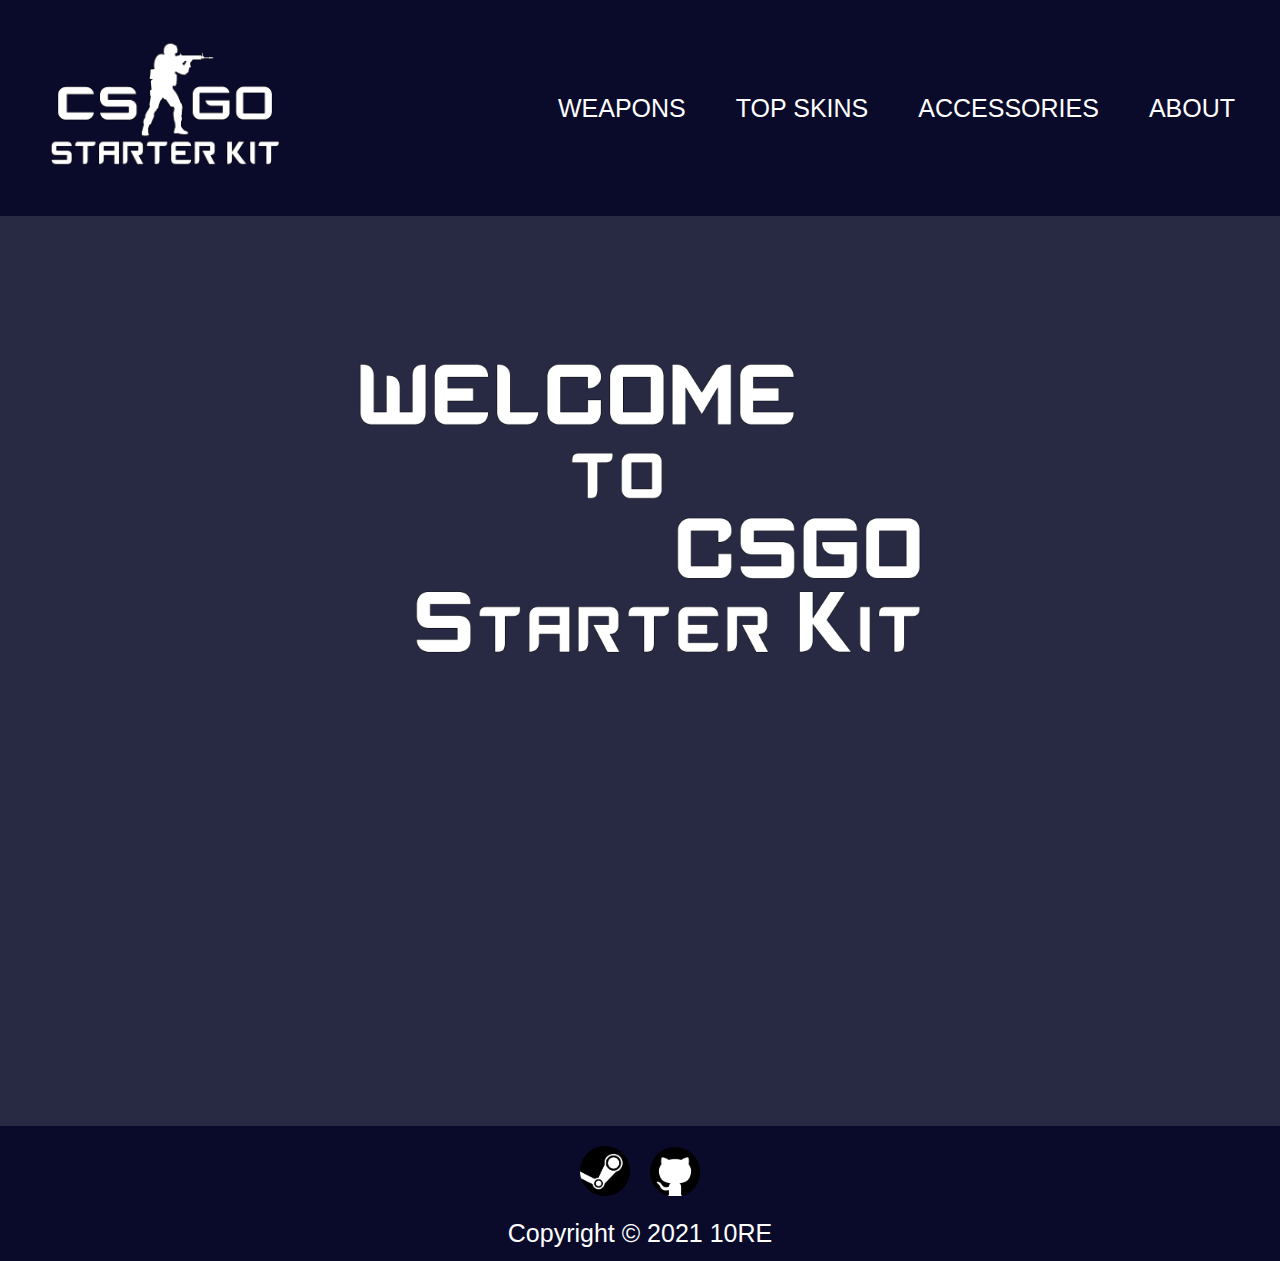
<file: index.html>
<html lang="en">
    <head>
        <!-- Global site tag (gtag.js) - Google Analytics -->
        <script async src="https://www.googletagmanager.com/gtag/js?id=G-7NR152J7PG"></script>
        <script>
            window.dataLayer = window.dataLayer || [];
            function gtag(){dataLayer.push(arguments);}
            gtag('js', new Date());
            gtag('config', 'G-7NR152J7PG');
        </script> 

        <meta charset="utf-8">
        <meta name="viewport" content="width=device-width, initial-scale=1">
        <link rel="stylesheet" href="css/html5reset.css">
        <link rel="stylesheet" href="css/style.css">
        <link rel="shortcut icon" href="./imgs/logo_icon.png">
        <title> CSGO Starter Kit </title>
    </head>
    <body id="index">
        <div class="skip"><a href="#index_main">Skip to Main Content</a></div>
        <header>
            <nav>
                <a href="./index.html" id="logo"><img src="./imgs/logo_large.png" alt="csgo starter kit"/></a>
                <ul>
                    <li> <a href="./pages/weapons.html"> WEAPONS </a> </li>
                    <li> <a href="./pages/skins.html"> TOP SKINS </a> </li>
                    <li> <a href="./pages/accessories.html"> ACCESSORIES </a> </li>
                    <li> <a href="./pages/about.html"> ABOUT </a> </li>
                </ul>
            </nav>
        </header>
        <main id="index_main">
            <img src="./imgs/welcome_logo.png" alt="welcome to csgo starter kit!" id="welcome_logo"/>
        </main>
        <footer>
            <div>
                <a href="https://steamcommunity.com/profiles/76561198110086407/">
                    <img src="./imgs/steam_logo.png" alt="Author's Steam profiles"/>
                </a>
                <a href="http://www.github.com/10RE">
                    <img src="./imgs/github_logo.png" alt="Author's github page"/>
                </a>
            </div>
            <div id="bottom_line">
                <p id="copyright"> Copyright &copy; 2021 10RE </p>
            </div>
        </footer>
    </body>
</html>
</file>
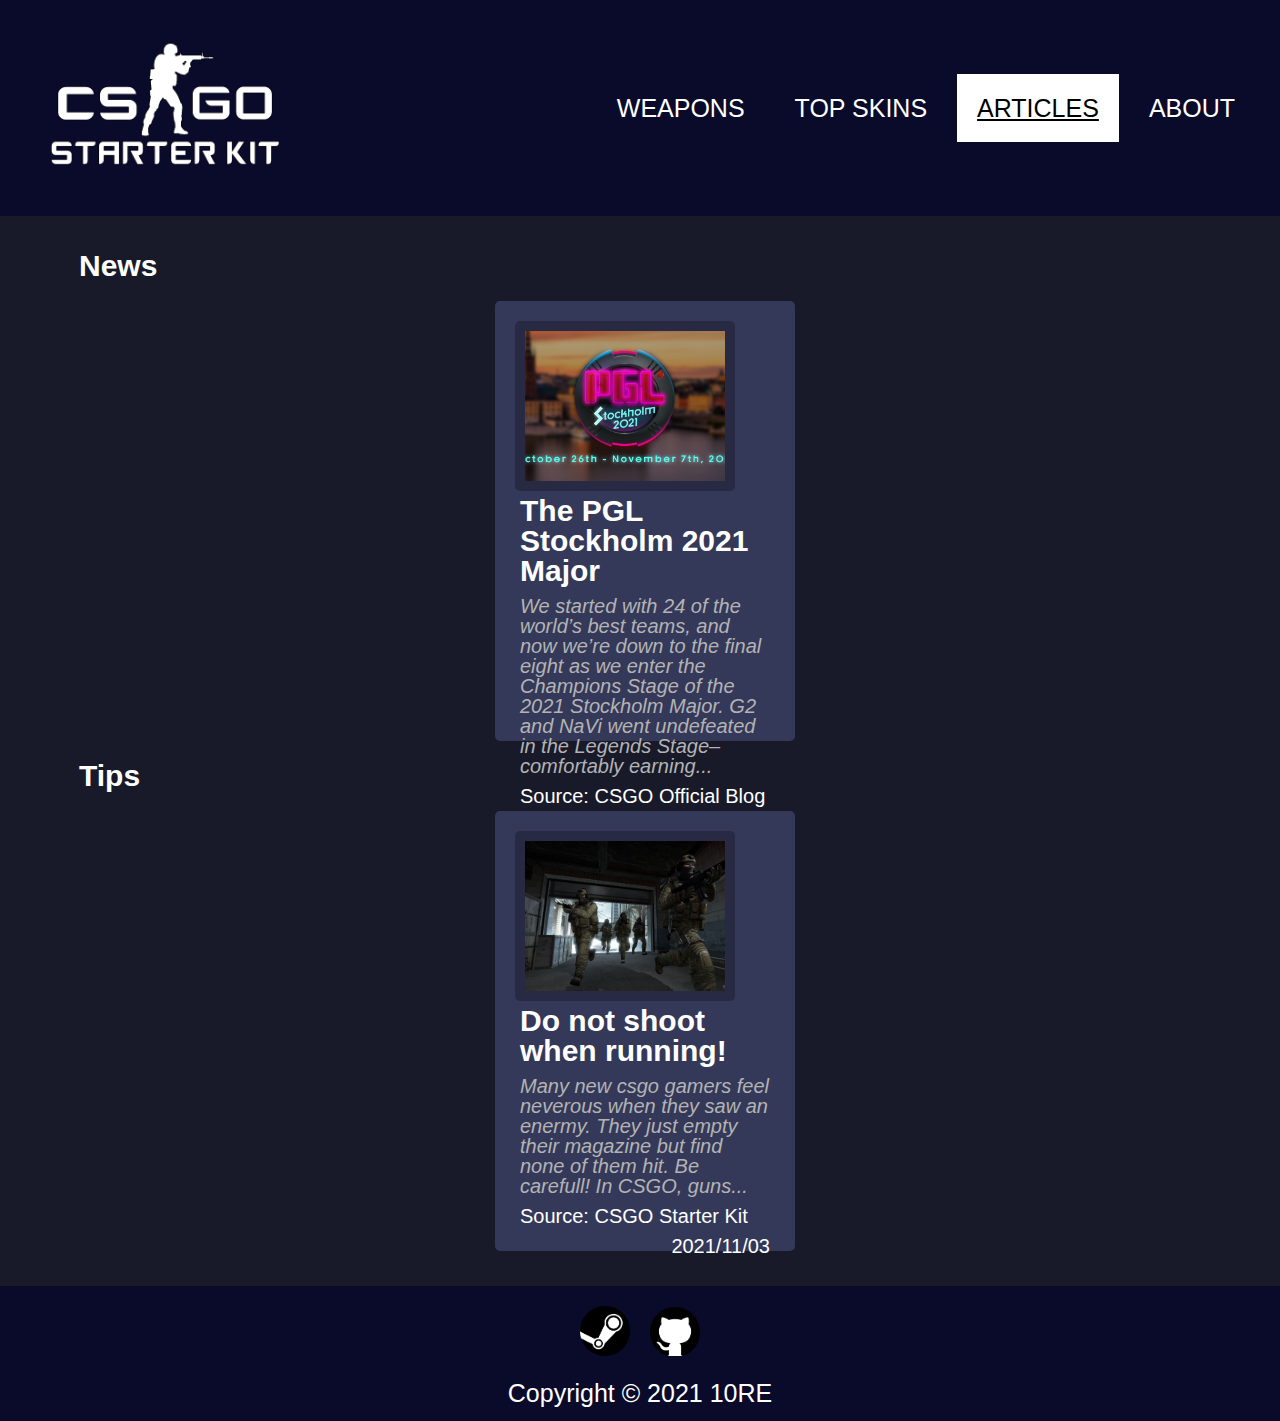
<file: pages/articles.html>
<html lang="en">
    <head>
        <meta charset="utf-8">
        <meta name="viewport" content="width=device-width, initial-scale=1">
        <link rel="stylesheet" href="../css/html5reset.css">
        <link rel="stylesheet" href="../css/style.css">
        <link rel="shortcut icon" href="../imgs/logo_icon.png">
        <title> Articles </title>
    </head>
    <body>
        <header>
            <nav>
                <a href="../index.html" id="logo"><img src="../imgs/logo_large.png" alt="csgo starter kit"/></a>
                <ul>
                    <li> <a href="./weapons.html"> WEAPONS </a> </li>
                    <li> <a href="./skins.html"> TOP SKINS </a> </li>
                    <li> <a href="./articles.html" class="selected_link"> ARTICLES </a> </li>
                    <li> <a href="./about.html"> ABOUT </a> </li>
                </ul>
            </nav>
        </header>
        <main>
            <h1> News </h1>
            <div class="flex_container">
                <div class="list_item">
                    <img src="../imgs/article_imgs/a1.png" alt="PGL 2021 logo" class="item_img"/>
                    <div class="item_name"> <a href="https://blog.counter-strike.net/index.php/2021/11/36067/"> The PGL Stockholm 2021 Major </a> </div>
                    <div class="item_descript descript"> We started with 24 of the world’s best teams, and now we’re down to the final eight as we enter the Champions Stage of the 2021 Stockholm Major. G2 and NaVi went undefeated in the Legends Stage–comfortably earning... </div>
                    <div class="item_descript_bottom">
                        <span class="source"> Source: <a href="https://blog.counter-strike.net/index.php/2021/11/36067/"> CSGO Official Blog </a> </span>
                        <span class="pub_date"> 2021/11/03 </span>
                    </div>
                </div>
            </div>

            <h1> Tips </h1>
            <div class="flex_container">
                <div class="list_item">
                    <img src="../imgs/article_imgs/t1.jpg" alt="Running CTs" class="item_img"/>
                    <div class="item_name"> <a href="./articles/t1.html"> Do not shoot when running! </a> </div>
                    <div class="item_descript descript"> Many new csgo gamers feel neverous when they saw an enermy. They just empty their magazine but find none of them hit. Be carefull! In CSGO, guns... </div>
                    <div class="item_descript_bottom">
                        <span class="source"> Source: <a href="./articles/t1.html"> CSGO Starter Kit </a> </span>
                        <span class="pub_date"> 2021/11/03 </span>
                    </div>
                </div>
            </div>
        </main>
        <footer>
            <div>
                <a href="https://steamcommunity.com/profiles/76561198110086407/">
                    <img src="../imgs/steam_logo.png" alt="Author's Steam profiles"/>
                </a>
                <a href="http://www.github.com/10RE">
                    <img src="../imgs/github_logo.png" alt="Author's github page"/>
                </a>
            </div>
            <div id="bottom_line">
                <p id="copyright"> Copyright &copy; 2021 10RE </p>
            </div>
        </footer>
    </body>
</html>
</file>
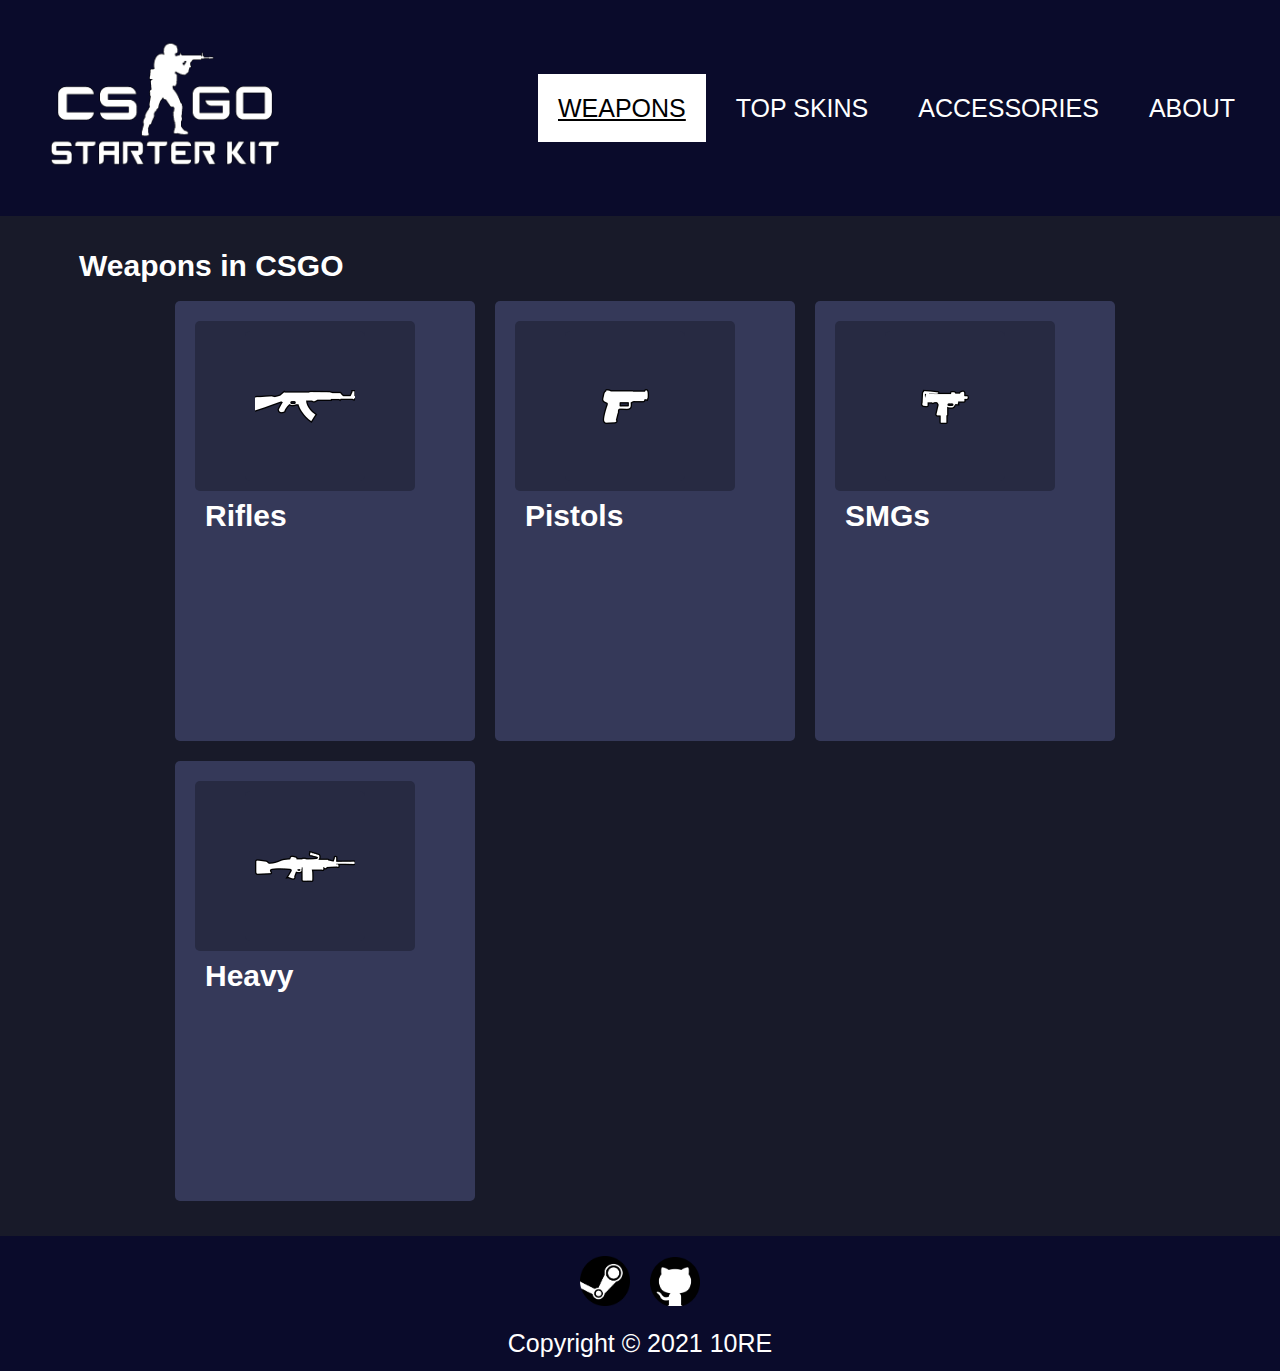
<file: pages/weapons.html>
<html lang="en">
    <head>
        <!-- Global site tag (gtag.js) - Google Analytics -->
        <script async src="https://www.googletagmanager.com/gtag/js?id=G-7NR152J7PG"></script>
        <script>
            window.dataLayer = window.dataLayer || [];
            function gtag(){dataLayer.push(arguments);}
            gtag('js', new Date());
            gtag('config', 'G-7NR152J7PG');
        </script>        

        <meta charset="utf-8">
        <meta name="viewport" content="width=device-width, initial-scale=1">
        <link rel="stylesheet" href="../css/html5reset.css">
        <link rel="stylesheet" href="../css/style.css">
        <link rel="shortcut icon" href="../imgs/logo_icon.png">
        <title> Weapons </title>
    </head>
    <body>
        <div class="skip"><a href="#weapons_main">Skip to Main Content</a></div>
        <header>
            <nav>
                <a href="../index.html" id="logo"><img src="../imgs/logo_large.png" alt="csgo starter kit"/></a>
                <ul>
                    <li> <a href="./weapons.html" class="selected_link"> WEAPONS </a> </li>
                    <li> <a href="./skins.html"> TOP SKINS </a> </li>
                    <li> <a href="./accessories.html"> ACCESSORIES </a> </li>
                    <li> <a href="./about.html"> ABOUT </a> </li>
                </ul>
            </nav>
        </header>
        <main id="weapons_main">
            <h1> Weapons in CSGO </h1>
            <div class="flex_container" id="weapon_container">
                <script type="text/javascript" src="../jsons_str/weapons_data.js"></script>
                <script type="text/javascript" src="../scripts/weapons.js"></script>
            </div>
        </main>
        <footer>
            <div>
                <a href="https://steamcommunity.com/profiles/76561198110086407/">
                    <img src="../imgs/steam_logo.png" alt="Author's Steam profiles"/>
                </a>
                <a href="http://www.github.com/10RE">
                    <img src="../imgs/github_logo.png" alt="Author's github page"/>
                </a>
            </div>
            <div id="bottom_line">
                <p id="copyright"> Copyright &copy; 2021 10RE </p>
            </div>
        </footer>
    </body>
</html>
</file>
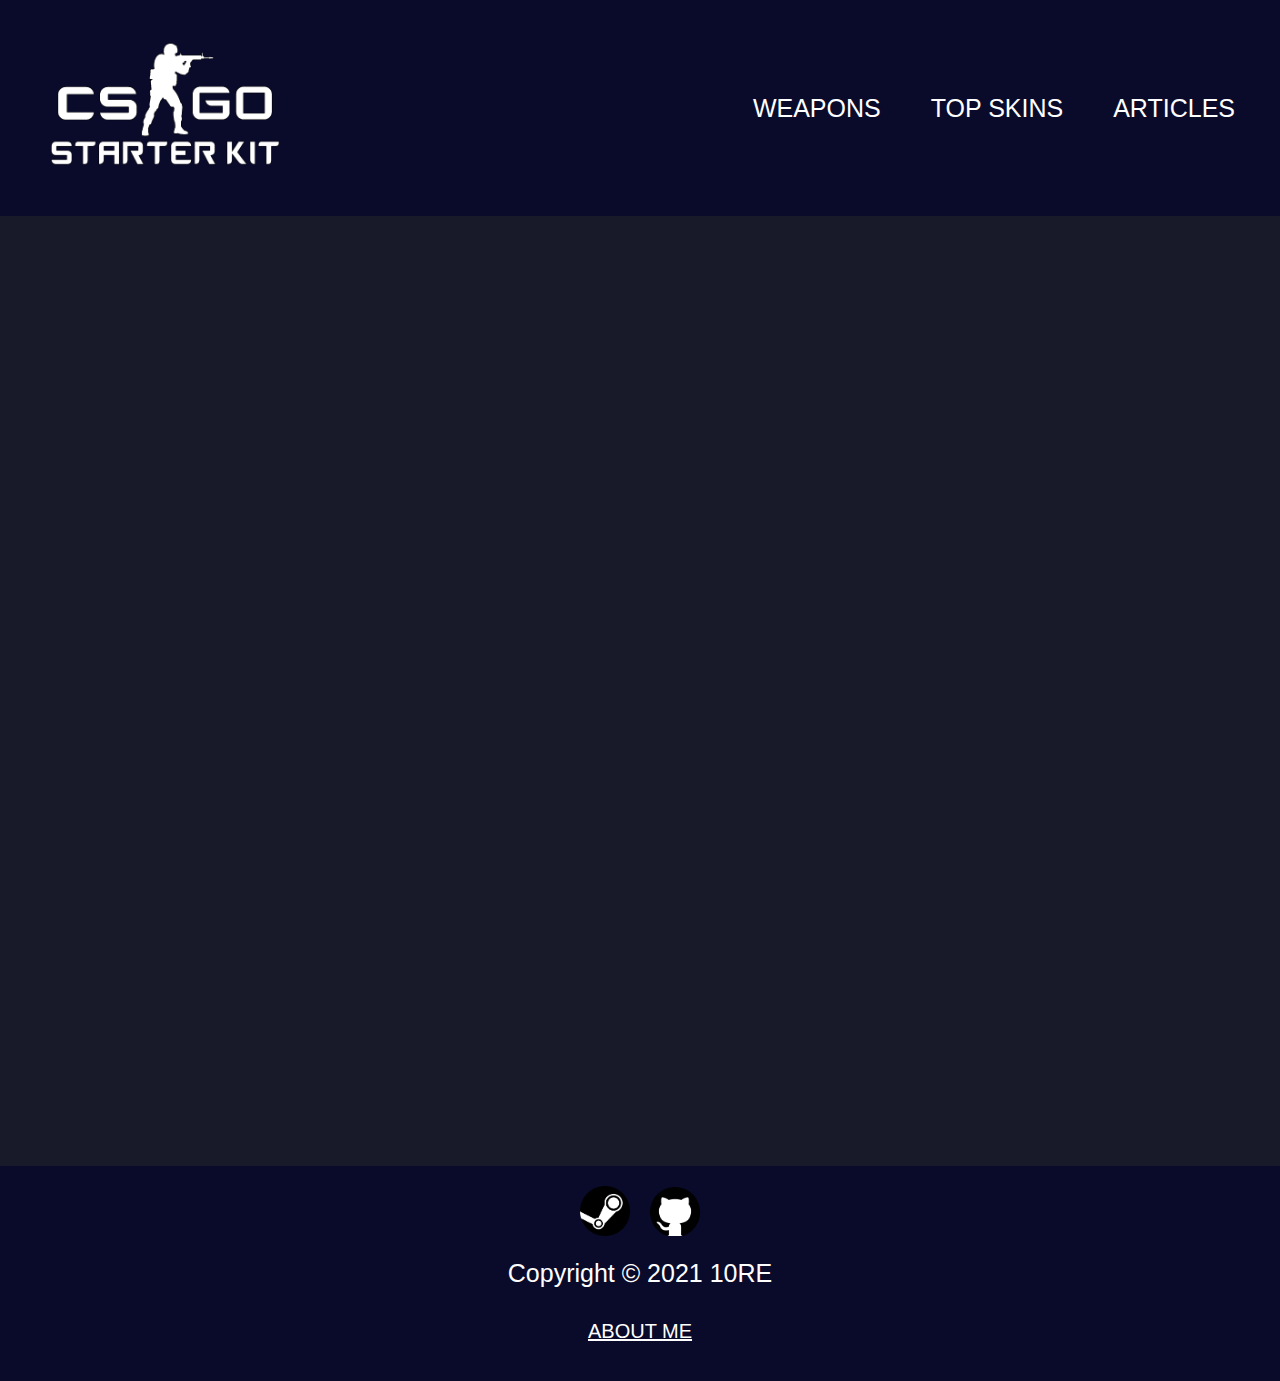
<file: pages/articles/t1.html>
<html lang="en">
    <head>
        <meta charset="utf-8">
        <meta name="viewport" content="width=device-width, initial-scale=1">
        <link rel="stylesheet" href="../../css/html5reset.css">
        <link rel="stylesheet" href="../../css/style.css">
        <link rel="shortcut icon" href="../../imgs/logo_icon.png">
        <title> CSGO Starter Kit </title>
    </head>
    <body>
        <header>
            <nav>
                <a href="../../index.html" id="logo"><img src="../../imgs/logo_large.png" alt="csgo starter kit"/></a>
                <ul>
                    <li> <a href="../weapons.html"> WEAPONS </a> </li>
                    <li> <a href="../skins.html"> TOP SKINS </a> </li>
                    <li> <a href="../articles.html"> ARTICLES </a> </li>
                </ul>
            </nav>
        </header>
        <main>
            
        </main>
        <footer>
            <div>
                <a href="https://steamcommunity.com/profiles/76561198110086407/">
                    <img src="../../imgs/steam_logo.png" alt="Author's Steam profiles"/>
                </a>
                <a href="http://www.github.com/10RE">
                    <img src="../../imgs/github_logo.png" alt="Author's github page"/>
                </a>
            </div>
            <div id="bottom_line">
                <p id="copyright"> Copyright &copy; 2021 10RE </p>
                <a href="../about.html" id="about_link"> ABOUT ME </a>
            </div>
        </footer>
    </body>
</html>
</file>
<file: css/style.css>
/* flip-card style cited from W3C school with the link: https://www.w3schools.com/howto/howto_css_flip_card.asp */

.flip-card {
    perspective: 1000px;
}    

.flip-card-inner {
    position: relative;
    width: 100%;
    height: 100%;
    padding: 0;

    text-align: center;
    transition: transform 0.8s;
    transform-style: preserve-3d;

}

.flip-card:hover .flip-card-inner, .flip-card:focus .flip-card-inner, .flip-card:focus-within .flip-card-inner {
    transform: rotateY(180deg);
}

.flip-card-front, .flip-card-back {
    position: absolute;
    width: 100%;
    height: 100%;
    padding: 0;
    -webkit-backface-visibility: hidden; /* Safari */
    backface-visibility: hidden;
}

.flip-card-back {
    display: flex;
    flex-direction: column;
    align-content: center;
    background-color: #982BE1;
    color: white;
    padding: 0;
    transform: rotateY(180deg);
    border-radius: 5px;
    font-size: 20px;
    justify-content: center;
}
/* end of flip-card citation */

/* common */
main:not(#index_main) {
    margin: 20px 5vw;
}

.light_box {
    padding: 0;
    margin: 0;
}

.light_box img {
    margin-top: 0;
}

.clickable:hover {
    cursor: pointer;
}

.skip {
    display: block;
    margin: 0;
    padding: 0;
    border: 0;
    outline: 0;
    font-size: 100%;
    background: transparent;
    height: 0px;
    position: relative;
}
  
.skip a{
    background: white;
    left: 0;
    padding: 6px;
    -webkit-transition: top 0.2s ease-out;
    transition: top 0.2s ease-out;
    z-index: 1;
    position: absolute;
    top: -80px;
}

.skip a:focus{
position: absolute;
top: 0;
}

body {
    font-family: Helvetica, sans-serif;
    font-size: 20px;
    background-color: #181A29;
    height: 100%;
}

input, textarea { 
    font-family:inherit; 
}

::-webkit-input-placeholder {
    font-family: Helvetica, sans-serif;
    font-size: 15px;
}

:-moz-placeholder {
    font-family: Helvetica, sans-serif;
    font-size: 15px;
}

::-moz-placeholder {
    font-family: Helvetica, sans-serif;
    font-size: 15px;
}

:-ms-input-placeholder {
    font-family: Helvetica, sans-serif;
    font-size: 15px;
}

body * {
    padding: 5px;
}

header a:not(#logo):hover, footer a:hover, .selected_link, .hover_link:hover {
    background-color: white;
    color: black !important;
    text-decoration: underline;
}

/* header */
header {
    position: sticky;
    background-color: #0A0B2B;
    /*max-height: 300px;*/
}

header img {
    width: 250px;
}

header > nav {
    display: flex;
    flex-wrap: wrap;
    flex-direction: column;
    justify-content: center;
    align-items: center;
    padding: 10px;
}

header a {
    color: #FFFFFF;
    font-size: 25px;
    text-decoration: none;
    padding: 20px;
    margin: 0px;
}

header ul {
    width: 100%;
    display: flex;
    flex-wrap: wrap;
    flex-direction: row;
    justify-content: space-around;
}

/* main */
main {
    color: white;
    min-height: 100%;
}

main img {
    background-color: #272A42;
    border-radius: 5px;
    padding: 5px;
    object-fit: cover;
    padding: 10px;
}

.icon_div {
    display: flex;
    justify-content: center;
    flex-basis: auto;
    background-color: #272A42;
    border-radius: 5px;
    padding: 5px;
    object-fit: cover;
    padding: 10px;
}

/* footer */
footer {
    background-color: #0A0B2B;
    color: white;
}

footer div {
    display: flex;
    flex-wrap: wrap;
    flex-direction: row;
    justify-content: center;
    align-items: center;
}

#bottom_line {
    flex-direction: column;
}

footer img {
    width: 50px;
}

#about_link {
    font-size: 20px;
    color: white;
    padding: 20px;
    margin: 10px;
}


.descript {
    font-style: italic;
    color: #B3B3B3;
    font-size: 15px;
}

.quote {
    text-align: right;
}

/* form */
.contact_form {
    margin: 0 auto;
    display: flex;
    flex-direction: column;
    width: 70%;
}

input {
    width: 100%;
    padding: 10px;
    margin: 10px;
    display: inline-block;
    box-sizing: border-box;
}

input[type=submit]{
    border: none;
    outline: none;
    color: white;
}

textarea{
    width: 100%;
    height: 10vh;
    padding: 10px;
    margin: 10px;
    display: inline-block;
    box-sizing: border-box;
}


/* index */
#index_main {
    background-color: #272A42;
    text-align: center;
}

#index #welcome_logo {
    width: 60vw;
}

/* About */
#about p {
    margin: 10px;
}

/* weapon.html */

main h1 {
    font-size: 30px;
    padding: 10px;
}

main h2 {
    font-size: 25px;
    padding: 10px 15px;
}

/* flex */
.flex_container {
    width: 90vw;
    padding: 0;
    margin: 0 auto;
    display: flex;
    flex-wrap: wrap;
    flex-direction: column;
    justify-content: center;
    align-items: center;
}

.list_item {
    width: 90%;
    margin: 10px 0;
    max-width: 800px;
    background-color: #353959;
    padding: 20px;
    border-radius: 5px;
}

.weapon_list .list_item {
    height: 180px;
}

.panel {
    display: grid;
    grid-template-columns: 1fr 4fr;
    grid-auto-rows: auto;
    grid-row-gap: 5px;
    grid-column-gap: 20px;
}

.list_item:hover, .skin-tops:hover, .flip-card:hover {
    box-shadow: 5px 5px 2px #982BE1;
}

.item_img {
    width: 200px;
    height: 150px;
    object-fit: cover;
    grid-column: 1/2;
    grid-row: 1/6;
}

.skin_img {
    object-fit: contain;
}

.icon_img {
    object-fit: none;
    max-width: 50%;
    grid-column: 1/2;
    grid-row: 1/6;
}

.back_btn {
    padding: 10px;
    margin: 10px;
    font-size: 30px;
    align-self: flex-start;
    text-decoration: underline;
}

.price_div {
    grid-column: 2/3;
    grid-row: 5/6;
}

.icon_name_div {
    grid-column: 2/3;
    grid-row: 1/6;
    display: flex;
    flex-direction: column;
    justify-content: space-around;
}

.icon_name {
    font-weight: bold;
    font-size: 20pt;
    text-align: left;
}

.item_name {
    grid-column: 2/3;
    grid-row: 1/2;
    font-weight: bold;
    font-size: 20pt;
    text-align: left;
}

.item_descript {
    grid-column: 2/3;
    grid-row: 2/4;
}

.item_descript_quote {
    grid-column: 2/3;
    grid-row: 4/5;
    text-align: right;
}

.item_descript_bottom {
    grid-column: 2/3;
    grid-row: 5/6;
    display: flex;
    flex-wrap: wrap;
    flex-direction: row;
    padding: 0;
}

.source {
    font-size: 18px;
}

.list_item :not(.descript) a {
    padding: 0;
    margin: 0;
    color: white;
    text-decoration: none;
}

.pub_date {
    margin-left: auto;
    font-size: 18px;
}

.page_navigation_flex {
    display: flex;
    flex-wrap: wrap;
    align-items: center;
}

.page_navigation_container {
    margin-left: auto;
    display: flex;
    flex-wrap: wrap;
}

.page_nav {
    text-decoration: underline;
    margin: 0 2px;
}

/* skin.html */
.podium {
    display: grid;
    grid-template-columns: 3fr 5fr 3fr;
    grid-template-rows: 1fr 1fr 3fr;
    grid-auto-rows: auto;
    grid-row-gap: 15px;
    grid-column-gap: 15px;
}

.skin-tops {
    border: 1px solid black;
    display: flex;
    flex-wrap: wrap;
    flex-direction: column;
    align-items: center;
    min-width: 200px;
    background-color: #353959;
    padding: 20px;
    border-radius: 5px;
    min-height: 400px;
}

.skin-tops .name {
    justify-self: flex-start;
    font-weight: bold;
    font-size: 20pt;
    text-align: center;
}

.skin-tops .skin_weapon_name {
    font-weight: bold;
    font-size: 15pt;
    text-align: center;
}

.price {
    margin-top: auto;
    text-align: center;
    background-color: #A22EF0;
    border-radius: 15px;
    padding: 15px 30px;
}

.price:hover {
    background-color: white;
    color: black;
}

.skin-tops .descript {
    margin: 5px 0 0 0;
}

.skin-tops img {
    width: 100px;
    border: 1px black solid;
    padding: 20px;
}

.skin-top1 img {
    width: 150px;
}

.skin-top1 {
    grid-column: 2/3;
    grid-row: 1/4;
}

.skin-top2 {
    grid-column: 1/2;
    grid-row: 2/4;
}

.skin-top3 {
    grid-column: 3/4;
    grid-row: 2/4;
}

/* about.html */
.img_holder {
    text-align: center;
    width: 100%;
    margin: 20px 0;
}

#about_main img {
    height: 200px;
    padding: 5px;
}

.lb-container img {
    padding: 0;
}

#about_main p {
    margin: 10px 20px;
}

#about_main ul {
    margin: 10px 40px;
}

#about_main li, #about_main ul {
    list-style: disc;
}

article {
    margin: 0;
    padding: 0;
}

#useful_websites img {
    background-color: transparent;
    object-fit: contain;
}

#useful_websites .item_name {
    grid-row: 2/3;
}

#useful_websites .item_descript {
    grid-row: 3/4;
}

#articles_main a {
    text-decoration: none;
    color: white;
}

#encourage_words {
    margin-bottom: 20vh;
}

@media screen AND (max-width: 780px) {

    main h1 {
        font-size: 25px;
    }

    main h2 {
        font-size: 20px;
    }

    #logo {
        margin: 0;
        padding: 0;
    }

    body {
        font-size: 25px;
    }

    header ul li a {
        font-size: 20px;
        padding: 20px;
    }

    #logo img {
        width: 50vw;
    }

    header ul {
        flex-direction: column;
        align-content: center;
    }

    header ul li {
        padding: 20px;
        text-align: center;
    }

    .list_item {
        margin: 5px 0;
        padding: 10px;
        width: 85%;
    }

    .weapon_list .list_item {
        height: 100px;
    }

    .flip-card-back {
        display: grid;
        grid-template-columns: 1fr 1fr;
        grid-auto-rows: auto;
        font-size: 10px;
    }

    .item_img {
        width: 100px;
        height: 75px;
        object-fit: contain;
    }

    .icon_img {
        object-fit: contain;
    }

    .icon_name, .item_name {
        font-size: 20px;
    }

    .descript {
        font-size: 12px;
    }

    .item_descript_bottom {
        grid-row: 7/8;
        grid-column: 1/3;
    }

    .item_descript_bottom * {
        font-size: 10px;
    }

    .price {
        font-size: 20px;
    }

    #about_main img {
        height: 175px;
    }
}

@media screen AND (max-width: 550px) {
    .weapon_list .list_item {
        height: 120px;
    }

    #about_main img {
        height: 150px;
    }

    main h1 {
        font-size: 22px;
    }

    main h2 {
        font-size: 17px;
    }

    body {
        font-size: 17px;
    }
}

@media screen AND (max-width: 410px) {

    main h1 {
        font-size: 20px;
    }

    main h2 {
        font-size: 15px;
    }

    body {
        font-size: 15px;
    }

    header ul li a {
        font-size: 15px;
        padding: 10px;
    }

    header ul li {
        padding: 10px;
        margin: 5px;
    }

    .descript {
        grid-row: 6/7;
        grid-column: 1/3;
        font-size: 12px;
    }

    .price_div {
        grid-row: 6/7;
        grid-column: 1/3;
    }

    #skin_podium .price_div {
        grid-row: 7/8;
        grid-column: 1/3;
    }

    .icon_name, .item_name {
        font-size: 15px;
    }

    .item_img {
        width: 48px;
        height: 36px;
        object-fit: contain;
    }

    .price {
        font-size: 15px;
    }

    .weapon_list .list_item {
        height: 140px;
    }

    #about_main img {
        height: 100px;
    }

    .img_holder {
        margin: 5px 0;
    }

}

@media screen AND (max-width: 300px) {
    .weapon_list .list_item {
        height: 160px;
    }

    #about_main img {
        height: 75px;
    }

}

@media screen AND (min-width: 1010px) {

    header nav {
        display: flex;
        flex-direction: row;
        justify-content: left;
    }

    header nav ul{
        width: auto;
        margin: 0 0 0 auto;
    }

    .flex_container {
        width: 90vw;
        display: grid;
        grid-template-columns: repeat(auto-fit, 300px);
        grid-column-gap: 20px;
    }

    .list_item {
        width: auto;
        height: 400px;
    }

    .weapon_list .list_item {
        height: 400px;
    }
    
    .panel {
        display: flex;
        flex-direction: column;
        align-items: center;
    }

    #articles .flex_container {
        grid-template-columns: repeat(auto-fit, 500px);
    }

    .price_div, .item_descript_bottom {
        margin-top: auto;
    }

    .item_descript_bottom {
        width: 100%;
    }

    #skin_page_navigation_bottom {
        margin: 15px auto;
    }

    #skin_podium .list_item {
        height: 450px;
    }

    #back_btn {
        grid-column: 1/-1;
    }


    main h1 {
        font-size: 30px;
    }

    main h2 {
        font-size: 25px;
    }

    body {
        font-size: 25px;
    }

    header ul li a {
        font-size: 20px;
    }

    .icon_name, .item_name {
        font-size: 30px;
    }

    .descript {
        font-size: 20px;
    }

    .item_descript_bottom * {
        font-size: 20px;
    }

    .price {
        font-size: 25px;
    }
}

@media screen AND (min-width: 1200px) {
    header ul li a {
        font-size: 25px;
    }

    #about_main {
        display: grid;
        grid-template-columns: repeat(3, auto);
        grid-row-gap: 50px;
    }

    #about_main :nth-child(odd) {
        grid-column: 1/3;
    }

    #about_main :nth-child(even) {
        grid-column: 2/4;
    }

    #about_main article {
        background-color: #10101a;
        padding: 20px;
        border-radius: 10px;
        box-shadow: 0 0 5px 10px #232331;
    }

    #about_main img {
        height: 300px;
    }

    #encourage_words {
        margin-bottom: 0;
        height: 20vh;
        display: flex;
        flex-direction: column;
        justify-content: space-around;
        background-image: url('../imgs/about_imgs/chicken.png');
        background-size: 70vw auto;
        background-attachment: fixed;
    }

}

@media screen AND (min-width: 1500px) {
    #about_main img {
        height: 400px;
    }
}

@media (prefers-reduced-motion: reduce) {
    .flip-card-inner {
        transition: none;
    }

    .skip a{
        -webkit-transition: none;
        transition: none;
    }

    #encourage_words {
        background-attachment: unset;
    }
}
</file>
